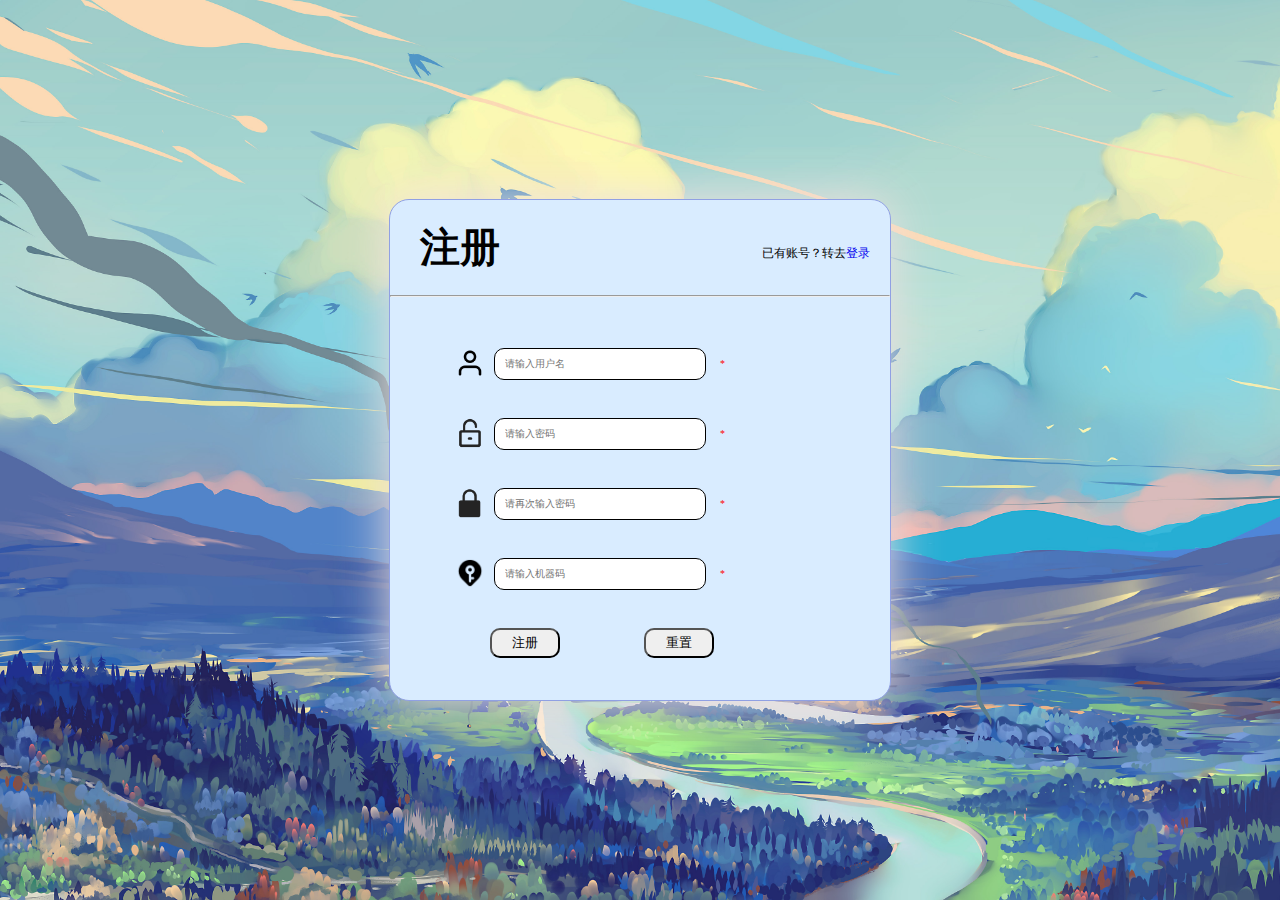
<file: poh-parent/poh-ui/src/main/resources/static/join.html>
<!DOCTYPE html>
<html lang="en">
<head>
    <meta charset="UTF-8">
    <meta http-equiv="X-UA-Compatible" content="IE=edge">
    <meta name="viewport" content="width=device-width, initial-scale=1.0">
    <title>join</title>
    <link type="text/css" rel="stylesheet" href="./css/login.css"/>
</head>
<body>
    <div class="list" style="height: 500px;">
        <h1>注册</h1>
        <span>已有账号？转去<a href="login.html">登录</a></span>
        <hr />
        <form onsubmit="return false">
			<input type="hidden" name="target" value="join">
            <p>
                <label for="username"><i style="background-image: url(images/username.png);"></i></label>
                <input type="text" name="username" id="username" class="put" placeholder="请输入用户名" maxlength="10" onblur="checkUsername()"/>
                <span class="error">*</span>
            </p>
            <p>
                <label for="password"><i style="background-image: url(images/password.png);"></i></label>
                <input type="password" id="password" class="put" placeholder="请输入密码" maxlength="15"  onblur="checkPwd()"/>
                <span class="error">*</span>
            </p>
			<p>
                <label for="repwd"><i style="background-image: url(images/password2.png);"></i></label>
                <input type="password" id="repwd" class="put" maxlength="15" placeholder="请再次输入密码" onblur="checkRePwd()"/>
                <span class="error">*</span>
            </p>
			<input type="hidden" name="password" />
			<p>
                <label for="equipCode"><i style="background-image: url(images/license_key.png);"></i></label>
<!--                <input type="text" name="email" id="email" class="put" maxlength="20" placeholder="请输入邮箱" onblur="checkEmail()"/>-->
                    <input type="text" name="equipCode" id="equipCode" class="put" maxlength="20" placeholder="请输入机器码" onblur="checkEquipCode()"/>
                <span class="error">*</span>
            </p>
            <p>
				<input type="submit" value="注册" id="submit"/>
				<input type="reset" value="重置" id="reset" />
			</p>
        </form>
    </div>

    <div id="errorTips" onclick="hideError()">
        <p>用户名或者密码错误！</p>
    </div>

    <script src="js/lib/jquery-3.3.1.min.js"></script>
    <script src="js/util/storageUtils.js"></script>
    <script src="js/lib/axios.js"></script>
    <script src="js/lib/md5.js"></script>
    <script src="js/constant/constants.js"></script>
	<script src="js/join.js"></script>
	
</body>
</html>
</file>
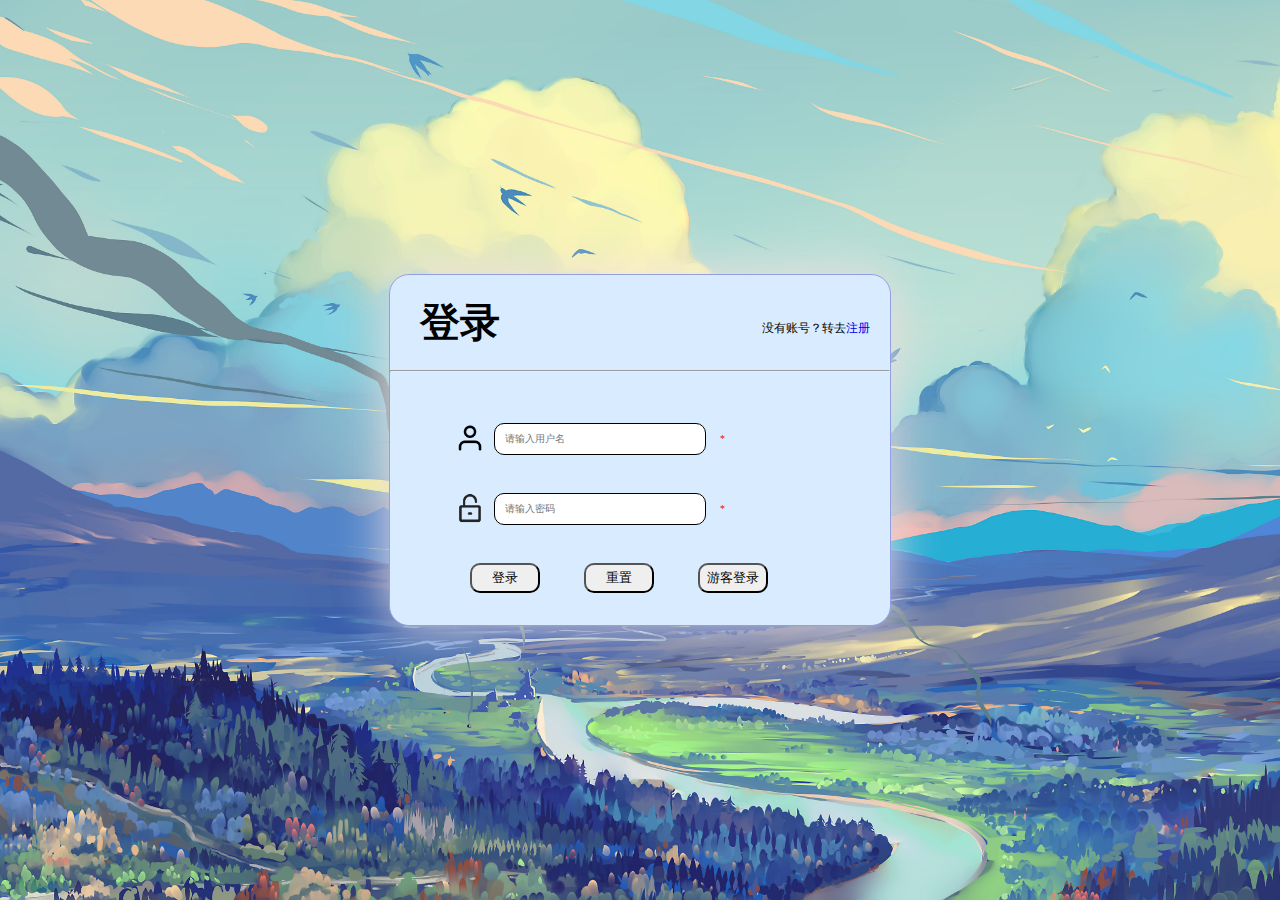
<file: poh-parent/poh-ui/src/main/resources/static/login.html>
<!DOCTYPE html>
<html lang="en">
<head>
    <meta charset="UTF-8">
    <meta http-equiv="X-UA-Compatible" content="IE=edge">
    <meta name="viewport" content="width=device-width, initial-scale=1.0">
    <title>login</title>
    <link type="text/css" rel="stylesheet" href="./css/login.css"/>
</head>
<body>
<div class="list">
    <h1>登录</h1>
    <span>没有账号？转去<a href="join.html">注册</a></span>
    <hr/>
    <form onsubmit="return false">
        <input type="hidden" name="target" value="login">
        <p>
            <label for="username"><i style="background-image: url(images/username.png);"></i></label>
            <input type="text" name="username" id="username" class="put" maxlength="10" placeholder="请输入用户名"/>
            <span class="error">*</span>
        </p>
        <p>
            <label for="password"><i style="background-image: url(images/password.png);"></i></label>
            <input type="password" id="password" class="put" maxlength="15" placeholder="请输入密码"/>
            <span class="error">*</span>
        </p>
        <input type="hidden" name="psssword" id="realpwd"/>
        <p>
            <input style="margin: 0 20px" type="submit" value="登录" id="submit"/>
            <input style="margin: 0 20px" type="reset" value="重置" id="reset"/>
            <input style="margin: 0 20px" type="submit" value="游客登录" id="touristsLogin">
        </p>
    </form>
</div>

<div id="errorTips" onclick="hideError()">
    <p>用户名或者密码错误！</p>
</div>

<script src="js/lib/jquery-3.3.1.min.js"></script>
<script src="js/util/storageUtils.js"></script>
<script src="js/lib/axios.js"></script>
<script src="js/lib/md5.js"></script>
<script src="js/constant/constants.js"></script>
<script src="js/login.js"></script>
</body>
</html>
</file>
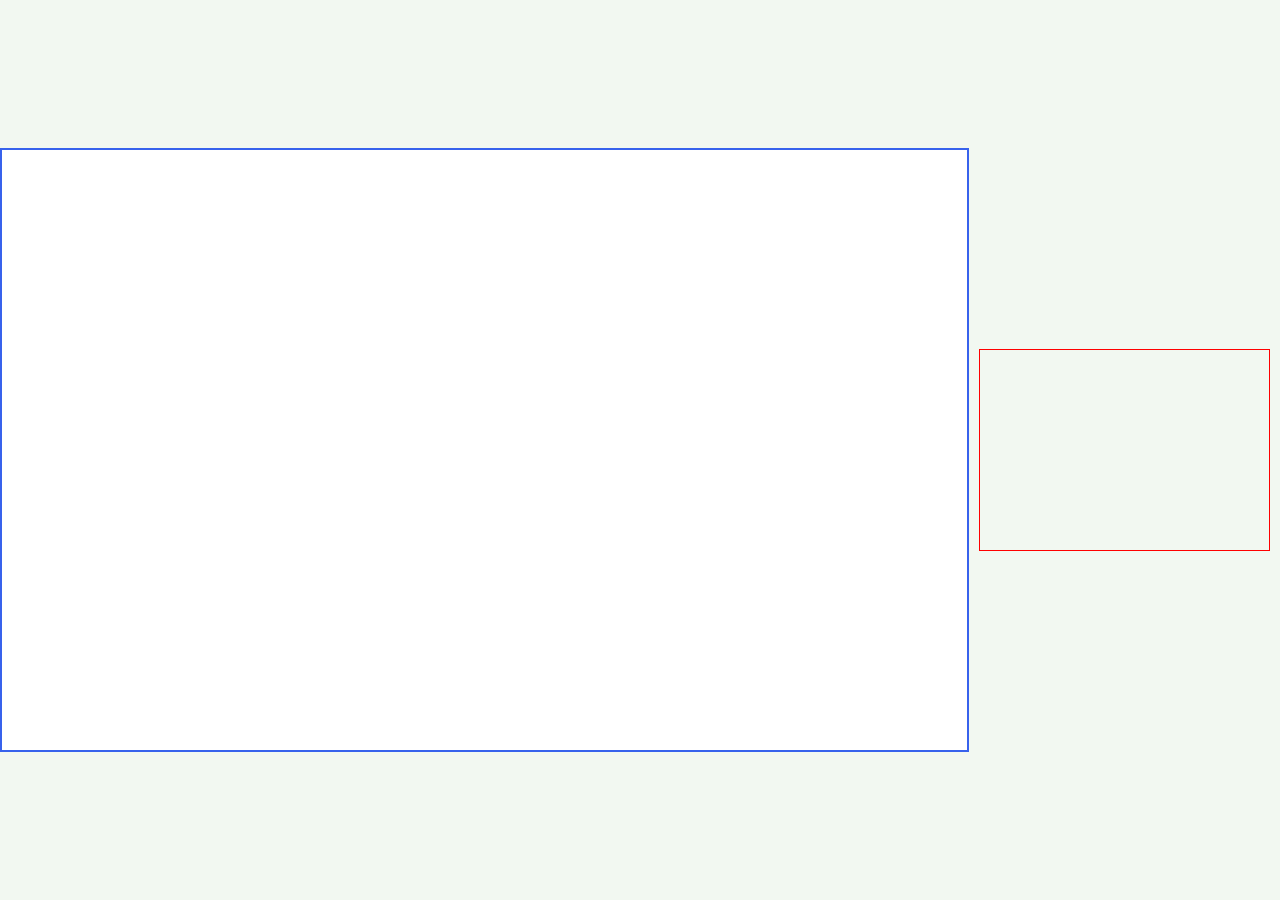
<file: poh-parent/poh-ui/src/main/resources/static/test.html>
<!DOCTYPE html>
<html lang="en">
<head>
    <meta charset="UTF-8">
    <meta http-equiv="X-UA-Compatible" content="IE=edge">
    <meta name="viewport" content="width=device-width, initial-scale=1.0">
    <title>高德API测试</title>
    <style>
        * {
            padding: 0;
            margin: 0;
        }
        html, body {
            width: 100%;
            height: 100%;
        }
        #box {
            width: 100%;
            height: 100%;
            background-color: rgb(242, 248, 241);
            display: flex;
            justify-content: center;
            align-items: center;
        }
        #container {
            width: 1000px;
            height: 600px;
            border: 2px solid rgb(56, 98, 236);
            background-color: white;
        }

        #signal {
            width: 300px;
            height: 200px;
            border: 1px solid red;
            margin: 10px;
        }
    </style>
    <script type="text/javascript">
        window._AMapSecurityConfig = {
            securityJsCode:'17d8ab7c245e99fc97169d37eba489a3',
        }
    </script>
    <script type="text/javascript" src="https://webapi.amap.com/maps?v=1.4.15&key=ed7afb03ab65a8934bfd46c3e81807b4"></script>
    <script type="text/javascript" src="js/lib/echarts.min.js"></script>
</head>
<body>
    <div id="box">
        <div id="container"></div>
        <div id="signal"></div>
    </div>

    <script>
        let map = new AMap.Map('container', {
            zoom:11,//级别
            center: [116.40, 41.9],//中心点坐标
            viewMode:'3D'//使用3D视图
        });
        let marker = new AMap.Marker({
            position:[116.40, 41.9]//位置
        })
        map.add(marker);//添加到地图

        let chartDom = document.getElementById('signal');
        let myChart = echarts.init(chartDom);
        let option;

        option = {
            xAxis: {
                type: 'category',
                data: ['周一', '周二', '周三', '周四', '周五', '周六', '周日']
            },
            yAxis: {
                type: 'value'
            },
            series: [
                {
                    data: [150, 230, 224, 218, 135, 147, 260],
                    type: 'line'
                }
            ]
        };

        option && myChart.setOption(option);

    </script>
</body>
</html>
</file>
<file: poh-parent/poh-ui/src/main/resources/static/css/login.css>
﻿* {
    margin: 0;
    padding: 0;
    text-decoration: none;
    outline: none;
}

body {
	background: url(../images/login_bg.jpg) 0 no-repeat;
	background-size: cover;
	background-attachment: fixed;
	position: absolute;
	left: 0;
	top: 0;
	width: 100%;
	height: 100%;
    display: flex;
    justify-content: center;
    align-items: center;
}

.list {
    width: 500px;
    height: 350px;
    background-color: #d9ecff;
    position: relative;
    border-radius: 20px;
    border: 1px solid #90a0e3;
    box-shadow: 0 0 50px rgb(239, 224, 224);
}

.list h1 {
    font-family: "宋体";
    font-weight: bold;
    font-size: 40px;
    margin: 20px 30px;
}

.list > span {
    font-size: 12px;
    position: absolute;
    top: 45px;
    right: 20px;
}

hr {
    display: block;
    clear: both;
}

.list form {
    width: 100%;
    height: 100%;
    margin: 30px 60px;
}

.list form p {
    width: 100%;
    height: 70px;
    line-height: 70px;
    /* padding-top: 5px; */
}

.list form p label i {
    width: 30px;
    height: 30px;
    background-size: 30px 30px;
    display:inline-block;
    vertical-align:middle;
    margin: 0 5px;
}

.put {
    width: 200px;
    height: 30px;
    /* font-family: "隶书"; */
    font-size: 10px;
    border: 1px solid black;
    border-radius: 10px;
    padding-left: 10px;
}

.list form p:last-child input {
    width: 70px;
    height: 30px;
    margin: 0 40px;
    border-radius: 10px;
}

.error {
    color: red;
    font-size: 10px;
    margin: 0 10px;
}

.ok {
    color: green;
    font-size: 10px;
    margin: 0 10px;
}

#errorTips {
    position: absolute;
    top: 0;
    left: 0;
    width: 100%;
    height: 100%;
    background-color: rgba(255, 255, 255, 0.5);
    display: none;
    justify-content: center;
    align-items: center;
}

#errorTips > p {
    width: 100%;
    height: 200px;
    background-color: rgba(255, 0, 0, 0.5);
    text-align: center;
    line-height: 200px;
    color: white;
    font-weight: bold;
    font-size: 30px;
    font-family: "宋体";
}
</file>
